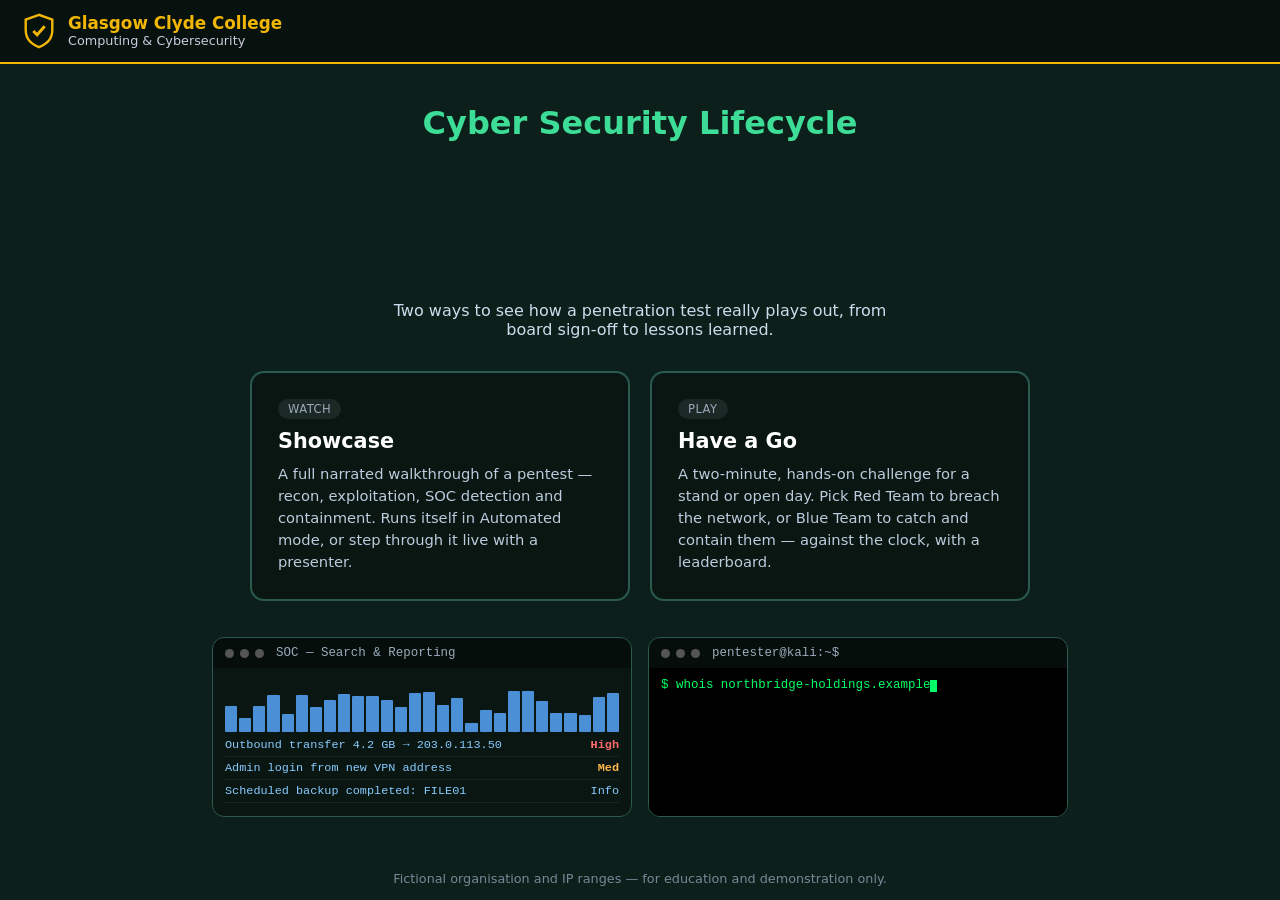
<file: index.html>
<!DOCTYPE html>
<html lang="en">
<head>
<meta charset="UTF-8">
<meta name="viewport" content="width=device-width,initial-scale=1.0">
<title>Cyber Security Lifecycle — Glasgow Clyde College</title>
<link rel="stylesheet" href="css/styles.css">
<style>
  body{display:flex;flex-direction:column;min-height:100vh}
  main.landing{flex:1;display:flex;flex-direction:column;align-items:center;justify-content:center;padding:40px 20px;text-align:center}
  main.landing h1{font-size:2rem;margin:0 0 8px;color:var(--acc)}
  main.landing .sub{color:#cde;max-width:520px;margin:0 0 32px}
  .cards{display:flex;gap:20px;flex-wrap:wrap;justify-content:center;max-width:860px}
  .card{flex:1;min-width:260px;max-width:380px;padding:26px;border-radius:14px;border:2px solid var(--line);background:rgba(0,0,0,.3);color:#fff;text-decoration:none;display:flex;flex-direction:column;gap:10px;text-align:left;transition:.2s}
  .card:hover{border-color:var(--acc);transform:translateY(-2px)}
  .card h2{margin:0;font-size:1.3rem}
  .card p{margin:0;color:#bcd;line-height:1.5;font-size:.92rem}
  .card .tag{align-self:flex-start;font-size:.72rem;letter-spacing:.04em;text-transform:uppercase;padding:3px 10px;border-radius:12px;background:rgba(255,255,255,.08);color:#9ab}
  footer{text-align:center;padding:14px;color:#789;font-size:.8rem}

  /* ---- decorative SOC + terminal mockup ---- */
  .peek{width:100%;max-width:860px;margin:36px auto 0;display:flex;gap:16px;flex-wrap:wrap;justify-content:center}
  .peekcard{flex:1;min-width:280px;max-width:420px;border:1px solid var(--line);border-radius:12px;background:rgba(0,0,0,.3);overflow:hidden;text-align:left}
  .peekhead{display:flex;align-items:center;gap:6px;padding:8px 12px;background:rgba(0,0,0,.35);font-family:var(--mono);font-size:.78rem;color:#9ab}
  .peekhead i{width:9px;height:9px;border-radius:50%;background:#555}
  .peekhead span{margin-left:6px}
  .siemmini{padding:10px 12px}
  .siemmini .row{display:flex;justify-content:space-between;gap:10px;font-family:var(--mono);font-size:.74rem;padding:4px 0;border-bottom:1px solid #222;color:#8cf}
  .siemmini .row b{color:#ff6b6b;font-weight:700}
  .siemmini .row.high b{color:#ff6b6b}
  .siemmini .row.med b{color:#ffb74d}
  .siemmini .chartrow{display:flex;align-items:flex-end;gap:2px;height:46px;margin:8px 0 2px}
  .siemmini .chartrow i{flex:1;background:#4b8fd6;border-radius:1px}
  .termmini{background:#000;color:#00ff66;font-family:var(--mono);font-size:.78rem;padding:10px 12px;min-height:148px;white-space:pre-wrap}
  .termmini .cur{display:inline-block;width:7px;height:1em;background:#00ff66;vertical-align:text-bottom;animation:tblink 1s steps(1) infinite}
  @keyframes tblink{50%{opacity:0}}
  @media(prefers-reduced-motion:reduce){.termmini .cur{animation:none}}
</style>
</head>
<body class="green-team">
<header class="top">
  <div class="brand">
    <svg class="logo" viewBox="0 0 40 40" aria-hidden="true"><path d="M20 3 6 8v11c0 9 6 15 14 18 8-3 14-9 14-18V8z" fill="none" stroke="currentColor" stroke-width="2.5"/><path d="M14 20l4 4 8-9" fill="none" stroke="currentColor" stroke-width="3"/></svg>
    <div><b>Glasgow Clyde College</b><span>Computing &amp; Cybersecurity</span></div>
  </div>
</header>

<main class="landing">
  <h1>Cyber Security Lifecycle</h1>
  <p class="sub">Two ways to see how a penetration test really plays out, from board sign-off to lessons learned.</p>
  <div class="cards">
    <a class="card" href="showcase.html">
      <span class="tag">Watch</span>
      <h2>Showcase</h2>
      <p>A full narrated walkthrough of a pentest — recon, exploitation, SOC detection and containment. Runs itself in Automated mode, or step through it live with a presenter.</p>
    </a>
    <a class="card" href="haveago.html">
      <span class="tag">Play</span>
      <h2>Have a Go</h2>
      <p>A two-minute, hands-on challenge for a stand or open day. Pick Red Team to breach the network, or Blue Team to catch and contain them — against the clock, with a leaderboard.</p>
    </a>
  </div>

  <div class="peek" aria-hidden="true">
    <div class="peekcard">
      <div class="peekhead"><i></i><i></i><i></i><span>SOC — Search &amp; Reporting</span></div>
      <div class="siemmini">
        <div class="chartrow" id="peekChart"></div>
        <div class="row high"><span>Outbound transfer 4.2 GB → 203.0.113.50</span><b>High</b></div>
        <div class="row med"><span>Admin login from new VPN address</span><b>Med</b></div>
        <div class="row"><span>Scheduled backup completed: FILE01</span><span>Info</span></div>
      </div>
    </div>
    <div class="peekcard">
      <div class="peekhead"><i></i><i></i><i></i><span>pentester@kali:~$</span></div>
      <div class="termmini" id="peekTerm"></div>
    </div>
  </div>
</main>

<footer>Fictional organisation and IP ranges — for education and demonstration only.</footer>

<script>
(function(){
  // Purely decorative — a quick SIEM-bar flicker and a looping typed line,
  // just so the landing page isn't a flat wall of text.
  var bars=document.getElementById('peekChart');
  if(bars){
    var h='';for(var i=0;i<28;i++)h+='<i style="height:'+(8+Math.random()*34)+'px"></i>';
    bars.innerHTML=h;
    setInterval(function(){
      var all=bars.children;
      var n=all[Math.floor(Math.random()*all.length)];
      if(n)n.style.height=(8+Math.random()*34)+'px';
    },450);
  }
  var term=document.getElementById('peekTerm');
  if(term){
    var lines=[
      "$ whois northbridge-holdings.example",
      "Registrant: Northbridge Holdings plc",
      "$ nmap -sV 10.10.10.0/24",
      "3 hosts up, 6 ports open",
      "$ fw block ip 203.0.113.50",
      "Rule added: DENY 203.0.113.50 any"
    ];
    var li=0,ci=0,buf=[];
    function tick(){
      if(!document.body.isConnected)return;
      if(li>=lines.length){buf=[];li=0;ci=0;term.textContent='';setTimeout(tick,900);return}
      var line=lines[li];
      if(ci<=line.length){
        buf[li]=line.slice(0,ci);
        term.innerHTML=buf.join('\n')+'<span class="cur"></span>';
        ci++;setTimeout(tick,22);
      }else{
        li++;ci=0;setTimeout(tick,350);
      }
    }
    tick();
  }
})();
</script>
</body></html>
</file>
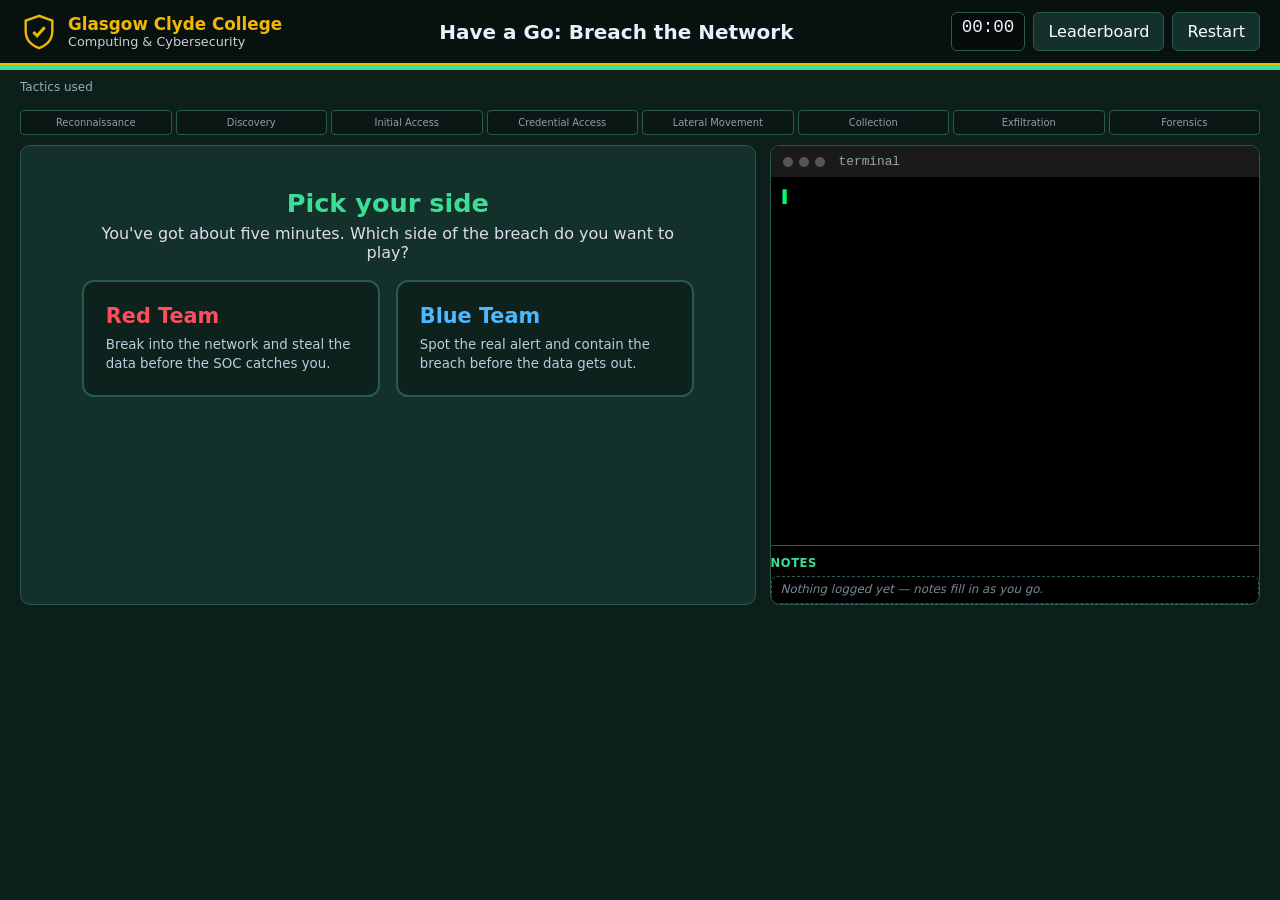
<file: haveago.html>
<!DOCTYPE html>
<html lang="en">
<head>
<meta charset="UTF-8">
<meta name="viewport" content="width=device-width,initial-scale=1.0">
<title>Have a Go — Breach the Network</title>
<link rel="stylesheet" href="css/styles.css">
<link rel="stylesheet" href="css/haveago.css">
</head>
<body class="green-team">
<header class="top">
  <div class="brand">
    <svg class="logo" viewBox="0 0 40 40" aria-hidden="true"><path d="M20 3 6 8v11c0 9 6 15 14 18 8-3 14-9 14-18V8z" fill="none" stroke="currentColor" stroke-width="2.5"/><path d="M14 20l4 4 8-9" fill="none" stroke="currentColor" stroke-width="3"/></svg>
    <div><b id="brandName"></b><span id="brandUnit"></span></div>
  </div>
  <h1>Have a Go: Breach the Network</h1>
  <div class="controls">
    <span id="hudTimer">00:00</span>
    <button id="leaderboardBtn">Leaderboard</button>
    <button id="restartBtn">Restart</button>
  </div>
</header>

<div id="timeBar"><i id="timeBarFill"></i></div>
<div class="meta"><span id="mitreLabel">Tactics used</span><div id="mitre"></div></div>

<main class="workspace">
  <section id="stage">

    <div class="scene show" id="screen-role">
      <h2>Pick your side</h2>
      <p class="lead">You've got about five minutes. Which side of the breach do you want to play?</p>
      <div class="rolepick">
        <button class="rolebtn red" id="pickRed">
          <span class="rt">Red Team</span>
          <small>Break into the network and steal the data before the SOC catches you.</small>
        </button>
        <button class="rolebtn blue" id="pickBlue">
          <span class="rt">Blue Team</span>
          <small>Spot the real alert and contain the breach before the data gets out.</small>
        </button>
      </div>
    </div>

    <!-- generic: pure narration via the terminal -->
    <div class="scene" id="screen-narr">
      <h2 id="narrTitle">Getting started…</h2>
      <p id="narrSub"></p>
    </div>

    <!-- generic: explainer / debrief panel with a Continue button -->
    <div class="scene" id="screen-info">
      <h2 id="infoTitle"></h2>
      <div id="infoBody" class="infobody"></div>
      <button class="continuebtn" id="infoCta">Continue</button>
    </div>

    <!-- generic: multiple-choice -->
    <div class="scene" id="screen-quiz">
      <h2 id="quizTitle"></h2>
      <div id="quizPrompt" class="lead"></div>
      <div id="quizOptions" class="optlist"></div>
      <p id="quizMsg" class="feedback" aria-live="polite"></p>
    </div>

    <!-- generic: multi-select checklist -->
    <div class="scene" id="screen-checklist">
      <h2 id="clTitle"></h2>
      <div id="clPrompt" class="lead"></div>
      <div id="clItems" class="cllist"></div>
      <button class="continuebtn" id="clConfirm">Confirm selection</button>
      <p id="clMsg" class="feedback" aria-live="polite"></p>
    </div>

    <!-- red: rules-of-engagement sign-off -->
    <div class="scene" id="screen-consent">
      <h2>Rules of engagement</h2>
      <p class="lead">Before a single packet goes out, tick everything you're actually agreeing to do — nothing more.</p>
      <div id="consentItems" class="cllist"></div>
      <button class="continuebtn" id="consentSign">Sign agreement</button>
      <p id="consentMsg" class="feedback" aria-live="polite"></p>
    </div>

    <!-- red: fake "LinkedOUT" profile -->
    <div class="scene" id="screen-linkedout">
      <h2>A staff profile turns up</h2>
      <p class="lead">Public, and full of clues.</p>
      <div id="profileCard" class="profilecard"></div>
      <button class="continuebtn" id="linkedoutCta">Continue</button>
    </div>

    <div class="scene" id="screen-enum">
      <h2>Find your way in</h2>
      <p id="enumClue" class="lead"></p>
      <svg id="net" viewBox="0 0 1000 420" aria-label="Network diagram"></svg>
      <p id="enumMsg" class="feedback" aria-live="polite"></p>
    </div>

    <div class="scene" id="screen-sqli">
      <h2>Bypass the admin login</h2>
      <p class="lead">This login box checks your password by building a database query out of exactly what you type. Try to make the check always come out true.</p>
      <div class="browser">
        <div class="browser-bar"><span class="dot"></span><span class="dot"></span><span class="dot"></span><div class="url">http://intranet.northbridge-holdings.example/admin/login.php</div></div>
        <div class="browser-body">
          <form id="sqliForm" onsubmit="return false">
            <h4>Admin Portal</h4>
            <label>Username<input id="sqliUser" type="text" value="admin"></label>
            <label>Password<input id="sqliPass" type="text" autocomplete="off" placeholder="type here…"></label>
            <button class="loginbtn" id="sqliSubmit">Log in</button>
            <div class="loginmsg" id="sqliMsg"></div>
          </form>
        </div>
      </div>
      <div class="credbox hidden" id="credBox"></div>
      <button class="hintbtn" id="sqliHint">Need a hint?</button>
    </div>

    <!-- red: lateral movement drag -->
    <div class="scene" id="screen-lateral">
      <h2>Move laterally</h2>
      <p id="lateralClue" class="lead"></p>
      <div class="dragwrap">
        <div class="draglabels"><span id="dragFrom">WEB01</span><span id="dragTo">FILE01</span></div>
        <div class="dragtrack" id="dragTrack">
          <div class="dragpill" id="dragPill">YAdmina / P@$$w0rd</div>
        </div>
      </div>
      <p id="lateralMsg" class="feedback" aria-live="polite"></p>
    </div>

    <div class="scene" id="screen-exfil">
      <h2>Get the data out</h2>
      <p class="lead">Every click pushes a random chunk out. The SOC is closing in the whole time — and sometimes looks like it's about to beat you to it.</p>
      <div class="racebars">
        <div class="racebar"><span>Data exfiltrated</span><div class="bar"><i id="exfilRaceFill"></i></div></div>
        <div class="racebar"><span>Blue team catching up?</span><div class="bar chase"><i id="blueChaseFill"></i></div></div>
        <div class="racebar"><span>SOC suspicion</span><div class="bar susp"><i id="suspFill"></i></div></div>
      </div>
      <button class="pushbtn" id="pushBtn">Push the transfer</button>
    </div>

    <!-- blue: alert triage (the live SOC feed itself is the persistent side panel) -->
    <div class="scene" id="screen-alertsoc">
      <h2>Which alert is the real breach?</h2>
      <p class="lead">Watch the feed on the right — most of it is normal noise. When the real alert lands, pick it out below.</p>
      <div id="alertList"></div>
      <p id="alertMsg" class="feedback" aria-live="polite"></p>
    </div>

    <!-- blue: packet trace click-through -->
    <div class="scene" id="screen-trace">
      <h2>Follow the trail</h2>
      <p class="lead">Step through the capture one packet at a time. Anything worth logging gets added to your notes as you click it — keep going until you find where the data actually left.</p>
      <div class="pkttablewrap">
        <table class="pkttable">
          <thead><tr><th>Time</th><th>Src</th><th>Dst</th><th>Proto</th><th>Len</th><th>Info</th></tr></thead>
          <tbody id="pktBody"></tbody>
        </table>
      </div>
      <button class="continuebtn" id="pktNextBtn" style="margin-top:12px">Next packet ▸</button>
      <p id="traceMsg" class="feedback" aria-live="polite"></p>
    </div>

    <div class="scene" id="screen-contain">
      <h2>Shut it down</h2>
      <p class="lead">You've confirmed the incident. The transfer is still running — pick the action that actually stops it.</p>
      <div class="racebars">
        <div class="racebar"><span>Data exfiltrated</span><div class="bar"><i id="exfilBlueFill"></i></div></div>
      </div>
      <div id="containChoices"></div>
      <p id="containMsg" class="feedback" aria-live="polite"></p>
    </div>

    <div class="scene" id="screen-end">
      <h2 id="endTitle"></h2>
      <p id="endDetail" class="lead"></p>
      <div id="endTags" class="endtags"></div>
      <div class="scoreentry">
        <input id="nameInput" maxlength="16" placeholder="Enter your name for the leaderboard">
        <button id="saveScore">Save score</button>
      </div>
      <button class="playagain" id="playAgain">Play again</button>
    </div>

    <div class="scene" id="screen-leaderboard">
      <h2>Leaderboard</h2>
      <div class="lbgrid">
        <div><h3>Red Team — fastest breach</h3><table id="lbRed"><thead><tr><th>#</th><th>Name</th><th>Time</th></tr></thead><tbody></tbody></table></div>
        <div><h3>Blue Team — fastest containment</h3><table id="lbBlue"><thead><tr><th>#</th><th>Name</th><th>Time</th></tr></thead><tbody></tbody></table></div>
      </div>
      <button class="playagain" id="lbBack">Back</button>
    </div>

  </section>

  <section id="terminalWrap">
    <!-- Red team: plain terminal -->
    <div id="termPane">
      <div class="termbar"><i></i><i></i><i></i><span>terminal</span></div>
      <div id="terminal"></div>
    </div>
    <!-- Blue team: persistent SOC feed + command line, replaces the terminal
         entirely and keeps running for the whole Blue playthrough -->
    <div id="socPane" class="hidden">
      <div class="termbar"><i></i><i></i><i></i><span>SOC — live feed</span></div>
      <div id="socMock"></div>
      <div class="termbar socbar2"><i></i><i></i><i></i><span>command line</span></div>
      <div id="miniTerm"></div>
    </div>
    <div class="notes" id="notesPanel">
      <h4>Notes</h4>
      <ul id="notesList"></ul>
    </div>
  </section>
</main>

<script src="js/haveago-config.js"></script>
<script src="js/terminal.js"></script>
<script src="js/network.js"></script>
<script src="js/haveago.js"></script>
</body>
</html>
</file>
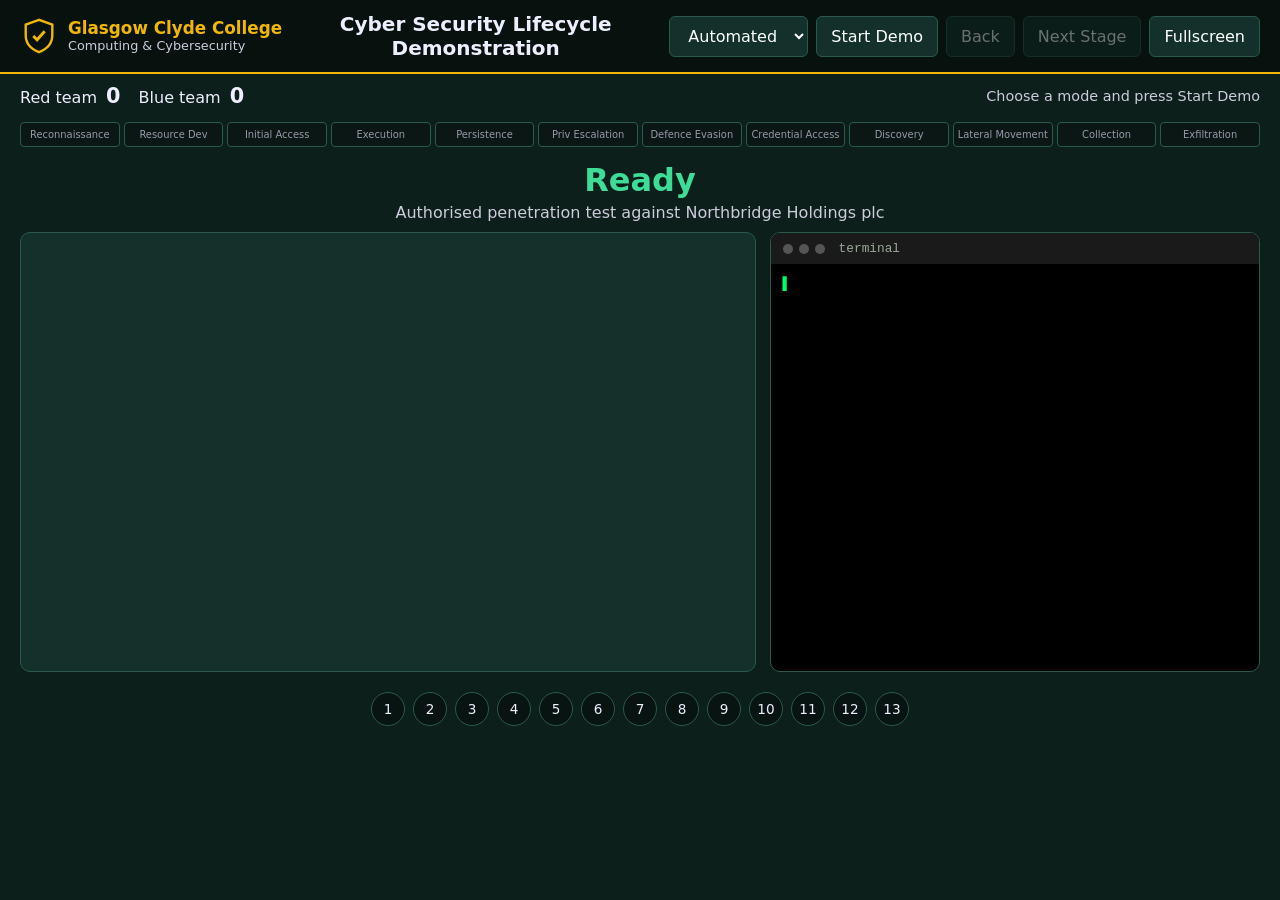
<file: showcase.html>
<!DOCTYPE html>
<html lang="en">
<head>
<meta charset="UTF-8">
<meta name="viewport" content="width=device-width,initial-scale=1.0">
<title>Cyber Security Lifecycle Demonstration</title>
<link rel="stylesheet" href="css/styles.css?v=2">
</head>
<body class="green-team">
<header class="top">
  <div class="brand">
    <svg class="logo" viewBox="0 0 40 40" aria-hidden="true"><path d="M20 3 6 8v11c0 9 6 15 14 18 8-3 14-9 14-18V8z" fill="none" stroke="currentColor" stroke-width="2.5"/><path d="M14 20l4 4 8-9" fill="none" stroke="currentColor" stroke-width="3"/></svg>
    <div><b id="brandName"></b><span id="brandUnit"></span></div>
  </div>
  <h1>Cyber Security Lifecycle Demonstration</h1>
  <div class="controls">
    <select id="modeSelect" aria-label="Mode"><option value="automated">Automated</option><option value="live">Live</option></select>
    <button id="startBtn">Start Demo</button>
    <button id="backBtn" disabled>Back</button>
    <button id="nextBtn" disabled>Next Stage</button>
    <button id="fullscreenBtn">Fullscreen</button>
  </div>
</header>

<section class="meta">
  <div class="scoreboard"><span>Red team <b id="redScore">0</b></span><span>Blue team <b id="blueScore">0</b></span></div>
  <div id="countdown">Choose a mode and press Start Demo</div>
  <div id="mitre" aria-label="MITRE ATT&CK matrix"></div>
</section>

<div id="stageTitle"><h2>Ready</h2><p id="stageSub">Authorised penetration test against Northbridge Holdings plc</p></div>

<main class="workspace">
  <section id="stage">
    <div class="scene" id="scene-approval">
      <h3>Penetration test authorisation</h3>
      <ul class="scope">
        <li>Scope: external perimeter and 10.10.10.0/24 server network</li>
        <li>Window: out of hours, with SOC on standby</li>
        <li>Out of scope: production payment systems, social engineering of staff</li>
        <li>Stop condition: any sign of service degradation</li>
      </ul>
      <div id="signers"></div>
      <div id="stamp">AUTHORISED</div>
    </div>

    <div class="scene" id="scene-network">
      <svg id="net" viewBox="0 0 1000 420" aria-label="Network diagram"></svg>
      <div id="exfil" class="hidden">
        <span id="exfilLabel">Exfiltrating</span>
        <div class="bar"><i id="exfilFill"></i></div>
        <b id="exfilPct">0%</b>
      </div>
    </div>

    <div class="scene" id="scene-sqli">
      <div class="browser">
        <div class="browser-bar"><span class="dot"></span><span class="dot"></span><span class="dot"></span><div class="url" id="sqliUrl">http://intranet.northbridge-holdings.example/admin/login.php</div></div>
        <div class="browser-body">
          <form class="loginform" id="loginForm" onsubmit="return false">
            <h4>Admin Portal</h4>
            <label>Username<input id="sqliUser" type="text" readonly></label>
            <label>Password<input id="sqliPass" type="text" readonly></label>
            <button class="loginbtn" disabled>Log in</button>
            <div class="loginmsg" id="loginMsg"></div>
          </form>
          <div class="adminpanel hidden" id="adminPanel">
            <h4>Welcome, admin</h4>
            <ul><li>Users: 1,204</li><li>Orders: 38,902</li><li>Backups: nightly, last run 02:00</li></ul>
            <div class="flagbox">Admin session established — no MFA on this panel.</div>
          </div>
        </div>
      </div>
    </div>

    <div class="scene" id="scene-siem">
      <div class="siem">
        <div class="siem-bar"><b>SIEM</b><span>Search &amp; Reporting</span><em id="siemAlert" class="hidden">ALERT</em></div>
        <code id="siemQuery">index=network sourcetype=firewall | timechart count by dest_ip</code>
        <div id="chart" aria-label="Events per minute"></div>
        <table><thead><tr><th>Time</th><th>Severity</th><th>Event</th></tr></thead><tbody id="events"></tbody></table>
      </div>
      <div id="analysts"></div>
    </div>
  </section>

  <section id="terminalWrap">
    <div class="termbar"><i></i><i></i><i></i><span id="termHost">terminal</span></div>
    <div id="terminal"></div>
  </section>
</main>

<nav id="timeline" aria-label="Stage progress"></nav>

<script src="js/config.js?v=2"></script>
<script src="js/terminal.js?v=2"></script>
<script src="js/network.js?v=2"></script>
<script src="js/panels.js?v=2"></script>
<script src="js/timeline.js?v=2"></script>
<script src="js/app.js?v=2"></script>
</body>
</html>
</file>
<file: css/styles.css>
:root{--brand:#f2b705;--mono:Consolas,"Cascadia Mono","Courier New",monospace;--sans:"Segoe UI",system-ui,sans-serif}
body.green-team{--bg:#0d1f1a;--panel:#13302a;--line:#2a5a4d;--acc:#3ddc97}
body.red-team{--bg:#2a0a0d;--panel:#3d1218;--line:#7a2530;--acc:#ff4d5e}
body.blue-team{--bg:#08203a;--panel:#0f3358;--line:#255d92;--acc:#4db8ff}
*{box-sizing:border-box}
body{margin:0;font-family:var(--sans);background:var(--bg);color:#eef;transition:background .8s,--acc .8s}
.hidden{display:none!important}
.top{display:flex;align-items:center;gap:18px;flex-wrap:wrap;justify-content:space-between;padding:12px 20px;background:rgba(0,0,0,.45);border-bottom:2px solid var(--brand)}
.brand{display:flex;align-items:center;gap:10px;color:var(--brand)}
.brand div{display:flex;flex-direction:column;line-height:1.2}.brand b{font-size:1.05rem}.brand span{font-size:.8rem;color:#ccd}
.logo{width:38px;height:38px}
h1{margin:0;font-size:1.25rem;font-weight:600;flex:1;text-align:center}
.controls{display:flex;gap:8px;flex-wrap:wrap}
button,select{padding:9px 14px;border:1px solid var(--line);border-radius:6px;background:var(--panel);color:#fff;font:inherit;cursor:pointer}
button:hover:not(:disabled){border-color:var(--acc)}button:disabled{opacity:.4;cursor:default}
:focus-visible{outline:2px solid var(--brand);outline-offset:2px}
.meta{display:flex;flex-wrap:wrap;gap:14px;align-items:center;justify-content:space-between;padding:10px 20px}
.scoreboard{display:flex;gap:18px}.scoreboard b{font-size:1.3rem;margin-left:4px}
#countdown{font-size:.9rem;color:#ccd}
#mitre{display:grid;grid-template-columns:repeat(12,minmax(58px,1fr));gap:4px;width:100%}
.tac{font-size:.62rem;padding:6px 3px;text-align:center;border:1px solid var(--line);border-radius:4px;background:rgba(0,0,0,.25);color:#99a;transition:.4s}
.tac.seen{color:#fff;border-color:var(--acc)}
.tac.on{background:var(--acc);color:#000;font-weight:700;transform:scale(1.06)}
#stageTitle{padding:4px 20px 10px;text-align:center}
#stageTitle h2{margin:0;font-size:2rem;color:var(--acc);transition:color .8s}#stageTitle p{margin:4px 0 0;color:#ccd}
.workspace{display:grid;grid-template-columns:3fr 2fr;gap:14px;padding:0 20px 14px}
#stage,#terminalWrap{background:var(--panel);border:1px solid var(--line);border-radius:10px;min-height:440px;overflow:hidden;transition:background .8s}
.scene{display:none;padding:14px;height:100%;animation:fadein .5s}.scene.show{display:block}
@keyframes fadein{from{opacity:0;transform:scale(.985)}}
/* approval */
.scope{line-height:1.7;color:#dde;padding-left:20px}
#signers{display:grid;grid-template-columns:repeat(auto-fit,minmax(170px,1fr));gap:10px;margin-top:14px}
.signer{border:1px solid var(--line);border-radius:8px;padding:12px;background:rgba(0,0,0,.25);transition:.5s}
.signer b{display:block}.signer small{color:#bbc}.signer .st{margin-top:8px;font-family:var(--mono);font-size:.8rem;color:#aab}
.signer.ok{border-color:var(--acc)}.signer.ok .st{color:var(--acc)}
#stamp{margin:18px auto 0;width:max-content;padding:8px 22px;border:4px solid var(--acc);color:var(--acc);font-size:1.8rem;font-weight:800;border-radius:6px;transform:rotate(-6deg) scale(2);opacity:0;transition:.4s}
#stamp.show{opacity:1;transform:rotate(-6deg) scale(1)}
/* network */
#net{width:100%;height:auto;max-height:380px;display:block}
#net .link{stroke:#6a7a8a;stroke-width:3}#net .link.path{stroke:#ff4d5e;stroke-width:4;stroke-dasharray:10 8;animation:dash 1s linear infinite}
@keyframes dash{to{stroke-dashoffset:-18}}
#net .node circle{fill:#1c2b3a;stroke:#fff;stroke-width:3;transition:.5s}
#net .node .ico{fill:none;stroke:#fff;stroke-width:2.5}
#net .node text{fill:#fff;font-size:15px;text-anchor:middle;font-family:var(--mono)}
#net .node .ip,#net .node .svc{fill:#bcd;font-size:12px;transition:opacity .5s}
#net .node.unknown{opacity:.35}#net .node.unknown .ip,#net .node.unknown .svc{opacity:0}
#net .node.discovered circle{fill:#a8222f;stroke:#ff4d5e}
#net .node.defended circle{fill:#14548f;stroke:#4db8ff}
#net .pkt{filter:drop-shadow(0 0 5px currentColor)}
#net .block{fill:#ff4d5e;font-size:34px;font-weight:700;animation:fadeout .8s forwards}@keyframes fadeout{to{opacity:0;transform:translateY(-12px)}}
#exfil{display:flex;align-items:center;gap:10px;margin-top:8px;font-family:var(--mono);font-size:.85rem}
.bar{flex:1;height:16px;background:#000;border:1px solid var(--line);border-radius:8px;overflow:hidden}
.bar i{display:block;height:100%;width:0;background:#ff4d5e;transition:background .4s}.bar i.fail{background:#ff9800;animation:blink .5s infinite}
@keyframes blink{50%{opacity:.4}}
/* sqli */
.browser{background:#1b1e22;border-radius:8px;overflow:hidden;border:1px solid #333;max-width:520px;margin:10px auto}
.browser-bar{display:flex;align-items:center;gap:6px;padding:8px 10px;background:#26292e}
.browser-bar .dot{width:10px;height:10px;border-radius:50%;background:#555}
.browser-bar .url{margin-left:10px;flex:1;background:#111;color:#9ab;font-family:var(--mono);font-size:.78rem;padding:4px 8px;border-radius:4px;overflow:hidden;white-space:nowrap;text-overflow:ellipsis}
.browser-body{background:#f3f4f6;color:#222;padding:22px}
.loginform{display:flex;flex-direction:column;gap:10px;max-width:260px;margin:0 auto}
.loginform h4{margin:0 0 4px;text-align:center;color:#222}
.loginform label{font-size:.78rem;color:#555;display:flex;flex-direction:column;gap:3px}
.loginform input{font-family:var(--mono);padding:7px 8px;border:1px solid #bbb;border-radius:4px;font-size:.85rem;background:#fff;color:#111}
.loginbtn{padding:8px;border:none;border-radius:4px;background:#2563eb;color:#fff;font-weight:600;cursor:default}
.loginmsg{min-height:1.4em;font-size:.8rem;text-align:center;color:#555}
.loginmsg.bad{color:#c62828;font-weight:600}
.adminpanel{max-width:320px;margin:0 auto;text-align:left}
.adminpanel h4{color:#15803d;margin:0 0 8px}
.adminpanel ul{margin:0 0 10px;padding-left:18px;color:#333;font-size:.85rem}
.flagbox{background:#fee2e2;color:#991b1b;border:1px solid #fca5a5;border-radius:6px;padding:8px 10px;font-size:.78rem;font-weight:600}
/* siem */
.siem{background:#101418;border:1px solid #333;border-radius:8px;padding:10px}
.siem-bar{display:flex;gap:10px;align-items:center;border-bottom:1px solid #333;padding-bottom:8px}.siem-bar b{color:#65a637}.siem-bar span{color:#aab}
.siem-bar em{margin-left:auto;background:#d93f3c;padding:2px 10px;border-radius:4px;font-style:normal;font-weight:700;animation:blink .6s infinite}
#siemQuery{display:block;margin:8px 0;padding:6px 8px;background:#000;color:#9fd;font-size:.8rem;border-radius:4px}
#chart{display:flex;align-items:flex-end;gap:3px;height:90px;border-bottom:1px solid #333}
#chart i{flex:1;background:#4b8fd6;transition:height .6s,background .6s}#chart i.hot{background:#ff4d5e}
.siem table{width:100%;border-collapse:collapse;margin-top:8px;font-size:.78rem;font-family:var(--mono)}
.siem th{text-align:left;color:#889;font-weight:600}.siem td,.siem th{padding:3px 6px;border-bottom:1px solid #222}
.sev-high{color:#ff6b6b}.sev-med{color:#ffb74d}.sev-info{color:#8cf}
#analysts{display:grid;grid-template-columns:repeat(3,1fr);gap:10px;margin-top:10px}
.analyst{display:flex;gap:10px;align-items:center;border:1px solid var(--line);border-radius:8px;padding:8px;background:rgba(0,0,0,.25)}
.analyst svg{width:44px;height:44px;flex:none;border-radius:50%;border:3px solid #667}
.analyst.alert svg{border-color:#ff4d5e;animation:blink .6s infinite}.analyst.busy svg{border-color:var(--acc)}
.analyst b{display:block;font-size:.85rem}.analyst small{color:#bbc;display:block;font-size:.72rem}.analyst .st{color:var(--acc);font-size:.75rem;margin-top:2px}
/* terminal */
#terminalWrap{background:#000;display:flex;flex-direction:column}
.termbar{display:flex;align-items:center;gap:6px;padding:8px 12px;background:#1a1a1a;font-family:var(--mono);font-size:.8rem;color:#9a9}
.termbar i{width:10px;height:10px;border-radius:50%;background:#555}.termbar span{margin-left:8px}
#terminal{flex:1;padding:12px;overflow:auto;color:#00ff66;font-family:var(--mono);font-size:.88rem;white-space:pre-wrap;max-height:520px}
.ln.cmd{color:#fff}.ln.warn{color:#ffb74d}.ln.bad{color:#ff6b6b}.ln.ok{color:#8cf}
#terminal::after{content:"▌";animation:blink 1s steps(1) infinite}
/* timeline */
#timeline{display:flex;gap:8px;justify-content:center;flex-wrap:wrap;padding:6px 20px 22px}
.step{width:34px;height:34px;border-radius:50%;background:rgba(0,0,0,.35);border:1px solid var(--line);display:flex;align-items:center;justify-content:center;font-size:.85rem;transition:.4s}
.step.done{background:var(--line)}.step.active{background:var(--acc);color:#000;font-weight:700;transform:scale(1.2)}
.step.clickable{cursor:pointer}.step.clickable:hover{border-color:var(--acc);transform:scale(1.1)}
/* effects */
body.flash{animation:alarm .7s infinite}@keyframes alarm{50%{background:#7a0010}}
.glitch #terminal,.glitch #stageTitle h2{animation:g .15s infinite}@keyframes g{25%{transform:translate(-2px)}75%{transform:translate(2px)}}
/* presentation mode */
body.present .top h1{display:none}body.present #stage,body.present #terminalWrap{min-height:60vh}
body.present #terminal{font-size:1.05rem;max-height:60vh}body.present #stageTitle h2{font-size:2.6rem}
@media(max-width:900px){.workspace{grid-template-columns:1fr}#analysts{grid-template-columns:1fr}#mitre{grid-template-columns:repeat(6,1fr)}}
@media(prefers-reduced-motion:reduce){*{animation:none!important;transition:none!important}}
</file>
<file: css/haveago.css>
#mitre{grid-template-columns:repeat(auto-fit,minmax(100px,1fr))}
#mitreLabel{color:#9ab;font-size:.75rem;width:100%;display:block;margin-bottom:2px}
#timeBar{height:5px;background:#000}
#timeBar i{display:block;height:100%;width:100%;background:var(--acc);transition:width .3s linear,background .5s}
#timeBar i.low{background:#ff4d5e}
#timeBar i.notransition{transition:none!important}
#hudTimer{font-family:var(--mono);font-size:1.1rem;padding:4px 10px;border:1px solid var(--line);border-radius:6px;background:rgba(0,0,0,.3)}
.workspace{grid-template-columns:3fr 2fr}
#stage{display:flex;align-items:center;justify-content:center;padding:28px;min-height:460px}
#stage .scene{width:100%;max-width:640px;margin:0 auto;text-align:center}
#stage h2{margin:0 0 6px;font-size:1.6rem;color:var(--acc)}
.lead{color:#dde;margin:0 0 18px}
.feedback{min-height:1.4em;font-weight:600;color:#ffb74d}

.lead code,.infobody code{display:inline-block;background:#000;color:#9fd;font-family:var(--mono);font-size:.82rem;padding:2px 6px;border-radius:4px;margin:4px 0;line-height:1.6}

.infobody{text-align:left;max-width:560px;margin:0 auto 18px}
.infobody p{color:#dde;line-height:1.6;margin:0 0 10px}
.continuebtn{padding:12px 28px;border-radius:8px;border:2px solid var(--acc);background:rgba(0,0,0,.3);color:var(--acc);font-weight:700;cursor:pointer}
.continuebtn:hover{background:var(--acc);color:#000}

.optlist{display:flex;flex-direction:column;gap:10px;max-width:560px;margin:0 auto}
.optbtn{padding:13px 16px;border-radius:8px;border:1px solid var(--line);background:rgba(0,0,0,.25);color:#fff;cursor:pointer;text-align:left;font-size:.92rem}
.optbtn:hover{border-color:var(--acc)}
.optbtn.right{border-color:#3ddc97;background:rgba(61,220,151,.12)}
.optbtn.wrong{border-color:#ff4d5e}

.cllist{display:flex;flex-direction:column;gap:8px;max-width:520px;margin:0 auto 14px;text-align:left}
.clrow{display:flex;align-items:center;gap:10px;padding:10px 14px;border:1px solid var(--line);border-radius:8px;background:rgba(0,0,0,.2);cursor:pointer}
.clrow:hover{border-color:var(--acc)}
.clrow input{width:17px;height:17px}

.endtags{display:flex;gap:6px;flex-wrap:wrap;justify-content:center;max-width:520px;margin:0 auto 14px}
.endtags span{font-size:.72rem;padding:4px 10px;border-radius:12px;background:rgba(255,255,255,.08);border:1px solid var(--acc);color:var(--acc)}

.rolepick{display:flex;gap:16px;flex-wrap:wrap;justify-content:center}
.rolebtn{flex:1;min-width:220px;padding:22px;border-radius:12px;border:2px solid var(--line);background:rgba(0,0,0,.3);color:#fff;cursor:pointer;display:flex;flex-direction:column;gap:8px;text-align:left}
.rolebtn:hover{border-color:var(--acc)}
.rolebtn .rt{font-size:1.3rem;font-weight:700}
.rolebtn.red .rt{color:#ff4d5e}.rolebtn.blue .rt{color:#4db8ff}
.rolebtn small{color:#bcd;line-height:1.4}

#net{width:100%;max-height:340px;display:block;margin-top:10px}
#net .node{cursor:pointer}
.shake{animation:shake .3s}

.browser{max-width:460px;margin:0 auto}
.chips{display:flex;gap:8px;justify-content:center;flex-wrap:wrap;margin-top:14px}
.chips button{padding:6px 12px;border-radius:16px;border:1px solid var(--line);background:rgba(0,0,0,.3);color:#fff;font-family:var(--mono);cursor:pointer}
.chips button:hover{border-color:var(--acc)}
.hintbtn{margin-top:14px;background:none;border:none;color:#9ab;text-decoration:underline;cursor:pointer;font-size:.85rem}
.credbox{max-width:300px;margin:12px auto 0;border:1px solid var(--acc);border-radius:8px;padding:10px;background:rgba(0,0,0,.3);font-family:var(--mono);font-size:.85rem;color:var(--acc);text-align:left}

.racebars{display:flex;flex-direction:column;gap:14px;margin:18px 0}
.racebar{display:flex;align-items:center;gap:12px;font-size:.85rem}
.racebar span{width:160px;text-align:right;color:#cde}
.racebar .bar{flex:1;height:20px;background:#000;border:1px solid var(--line);border-radius:10px;overflow:hidden}
.racebar .bar i{display:block;height:100%;width:0;background:#ff4d5e;transition:width .25s}
.racebar .bar.susp i{background:#ffb74d}
.racebar .bar.chase i{background:#4db8ff}
.pushbtn{padding:16px 36px;font-size:1.1rem;font-weight:700;border-radius:10px;border:2px solid var(--acc);background:rgba(0,0,0,.3);color:var(--acc);cursor:pointer}
.pushbtn:active{transform:scale(.97)}

#alertList{display:flex;flex-direction:column;gap:8px}
.alertrow{padding:12px 14px;border:1px solid var(--line);border-radius:8px;background:rgba(0,0,0,.25);text-align:left;color:#dde;cursor:pointer;font-family:var(--mono);font-size:.88rem}
.alertrow:hover{border-color:var(--acc)}
.alertrow.wrong{animation:shake .3s;border-color:#ff4d5e}
@keyframes shake{25%{transform:translateX(-4px)}75%{transform:translateX(4px)}}

#containChoices{display:flex;flex-direction:column;gap:10px;margin-top:16px}
.containbtn{padding:14px;border-radius:8px;border:1px solid var(--line);background:rgba(0,0,0,.25);color:#fff;cursor:pointer;font-size:.95rem}
.containbtn:hover{border-color:var(--acc)}
.containbtn.wrong{border-color:#ff4d5e;opacity:.5;cursor:default}

#endTitle{font-size:2.2rem}
.scoreentry{display:flex;gap:8px;justify-content:center;margin:16px 0;flex-wrap:wrap}
.scoreentry input{padding:10px;border-radius:6px;border:1px solid var(--line);background:#000;color:#fff;font:inherit;width:220px}
.playagain{margin-top:10px;padding:10px 20px;border-radius:8px;border:1px solid var(--acc);background:none;color:var(--acc);cursor:pointer}

.lbgrid{display:grid;grid-template-columns:1fr 1fr;gap:24px;text-align:left}
.lbgrid table{width:100%;border-collapse:collapse;font-size:.9rem}
.lbgrid th{text-align:left;color:#9ab;padding:4px 6px;border-bottom:1px solid var(--line)}
.lbgrid td{padding:4px 6px;border-bottom:1px solid #222}
@media(max-width:800px){.lbgrid{grid-template-columns:1fr}.rolepick{flex-direction:column}}

/* ---- notes panel (persistent, docked under the terminal) ---- */
.notes{margin-top:10px;text-align:left;border-top:1px solid var(--line);padding-top:10px}
.notes h4{margin:0 0 6px;color:var(--acc);font-size:.72rem;text-transform:uppercase;letter-spacing:.05em}
.notes ul{margin:0;padding:0;list-style:none;display:flex;flex-direction:column;gap:5px;max-height:150px;overflow:auto}
.notes li{background:rgba(0,0,0,.25);border:1px solid var(--line);border-radius:6px;padding:5px 9px;font-size:.74rem;color:#dde;line-height:1.35}
.notes li.notesEmpty{color:#789;font-style:italic;background:none;border-style:dashed}

/* ---- LinkedOUT profile card ---- */
.profilecard{max-width:440px;margin:0 auto 16px;text-align:left;border:1px solid var(--line);border-radius:10px;background:rgba(0,0,0,.25);padding:16px;overflow:hidden}
.profilecard .ph{width:54px;height:54px;border-radius:50%;background:#3a4a5a;display:flex;align-items:center;justify-content:center;font-weight:700;font-size:1.2rem;color:#fff;float:left;margin-right:12px}
.profilecard h4{margin:4px 0 0}
.profilecard small{color:#9ab}
.profilecard .badges{display:flex;gap:6px;flex-wrap:wrap;margin-top:12px;clear:both}
.profilecard .badges span{font-size:.7rem;padding:3px 9px;border-radius:10px;background:rgba(255,255,255,.08);border:1px solid var(--acc);color:var(--acc)}
.profilecard .activity{margin-top:10px;font-size:.78rem;color:#cde;line-height:1.6}

/* ---- lateral movement drag ---- */
.dragwrap{max-width:560px;margin:14px auto 0}
.draglabels{display:flex;justify-content:space-between;font-family:var(--mono);font-size:.78rem;color:#9ab;padding:0 4px}
.dragtrack{position:relative;height:70px;border:1px dashed var(--line);border-radius:10px;background:rgba(0,0,0,.2);margin-top:8px}
.dragpill{position:absolute;top:10px;left:8px;height:50px;padding:0 16px;border-radius:25px;background:var(--acc);color:#000;font-weight:700;font-size:.78rem;display:flex;align-items:center;cursor:grab;user-select:none;touch-action:none;white-space:nowrap}
.dragpill.granted{background:#3ddc97;cursor:default}

/* ---- persistent side panel: terminal (red) vs SOC feed (blue) ----
   #terminalWrap is a flex column (base styles.css). Exactly one of
   #termPane / #socPane is visible at a time, toggled per role, and takes
   the remaining height; #notesPanel stays pinned under whichever is shown. */
#termPane,#socPane{display:flex;flex-direction:column;flex:1;min-height:0}
#socMock{flex:1;overflow:auto;display:flex;flex-direction:column;gap:4px;padding:8px 10px;background:#0a0e14}
#socMock .row{font-family:var(--mono);font-size:.72rem;color:#8cf;opacity:.85}
#socMock .row.bigalert{color:#ff6b6b;font-weight:700;font-size:.82rem;animation:blink2 .6s infinite}
@keyframes blink2{50%{opacity:.3}}
.socbar2{border-top:1px solid #222}
#miniTerm{flex:none;max-height:140px;overflow:auto;background:#000;color:#6f6;font-family:var(--mono);font-size:.76rem;padding:8px 10px;white-space:pre-wrap}
#miniTerm .ln.cmd{color:#fff}#miniTerm .ln.warn{color:#ffb74d}#miniTerm .ln.bad{color:#ff6b6b}#miniTerm .ln.ok{color:#8cf}

/* ---- packet trace table ---- */
.pkttable{width:100%;border-collapse:collapse;font-family:var(--mono);font-size:.74rem;margin-top:10px}
.pkttable th{text-align:left;color:#9ab;border-bottom:1px solid var(--line);padding:3px 6px}
.pkttable td{padding:3px 6px;border-bottom:1px solid #222;color:#dde}
.pkttable tr{cursor:pointer}
.pkttable tr:hover td{background:rgba(255,255,255,.06)}
.pkttable tr.big td{color:#ffb74d}
.pkttable tr.wrongpick td{animation:shake .3s;background:rgba(255,77,94,.15)}
.pkttable tr.rightpick td{background:rgba(61,220,151,.15);color:#3ddc97}
.pkttablewrap{max-height:230px;overflow:auto}
</file>
